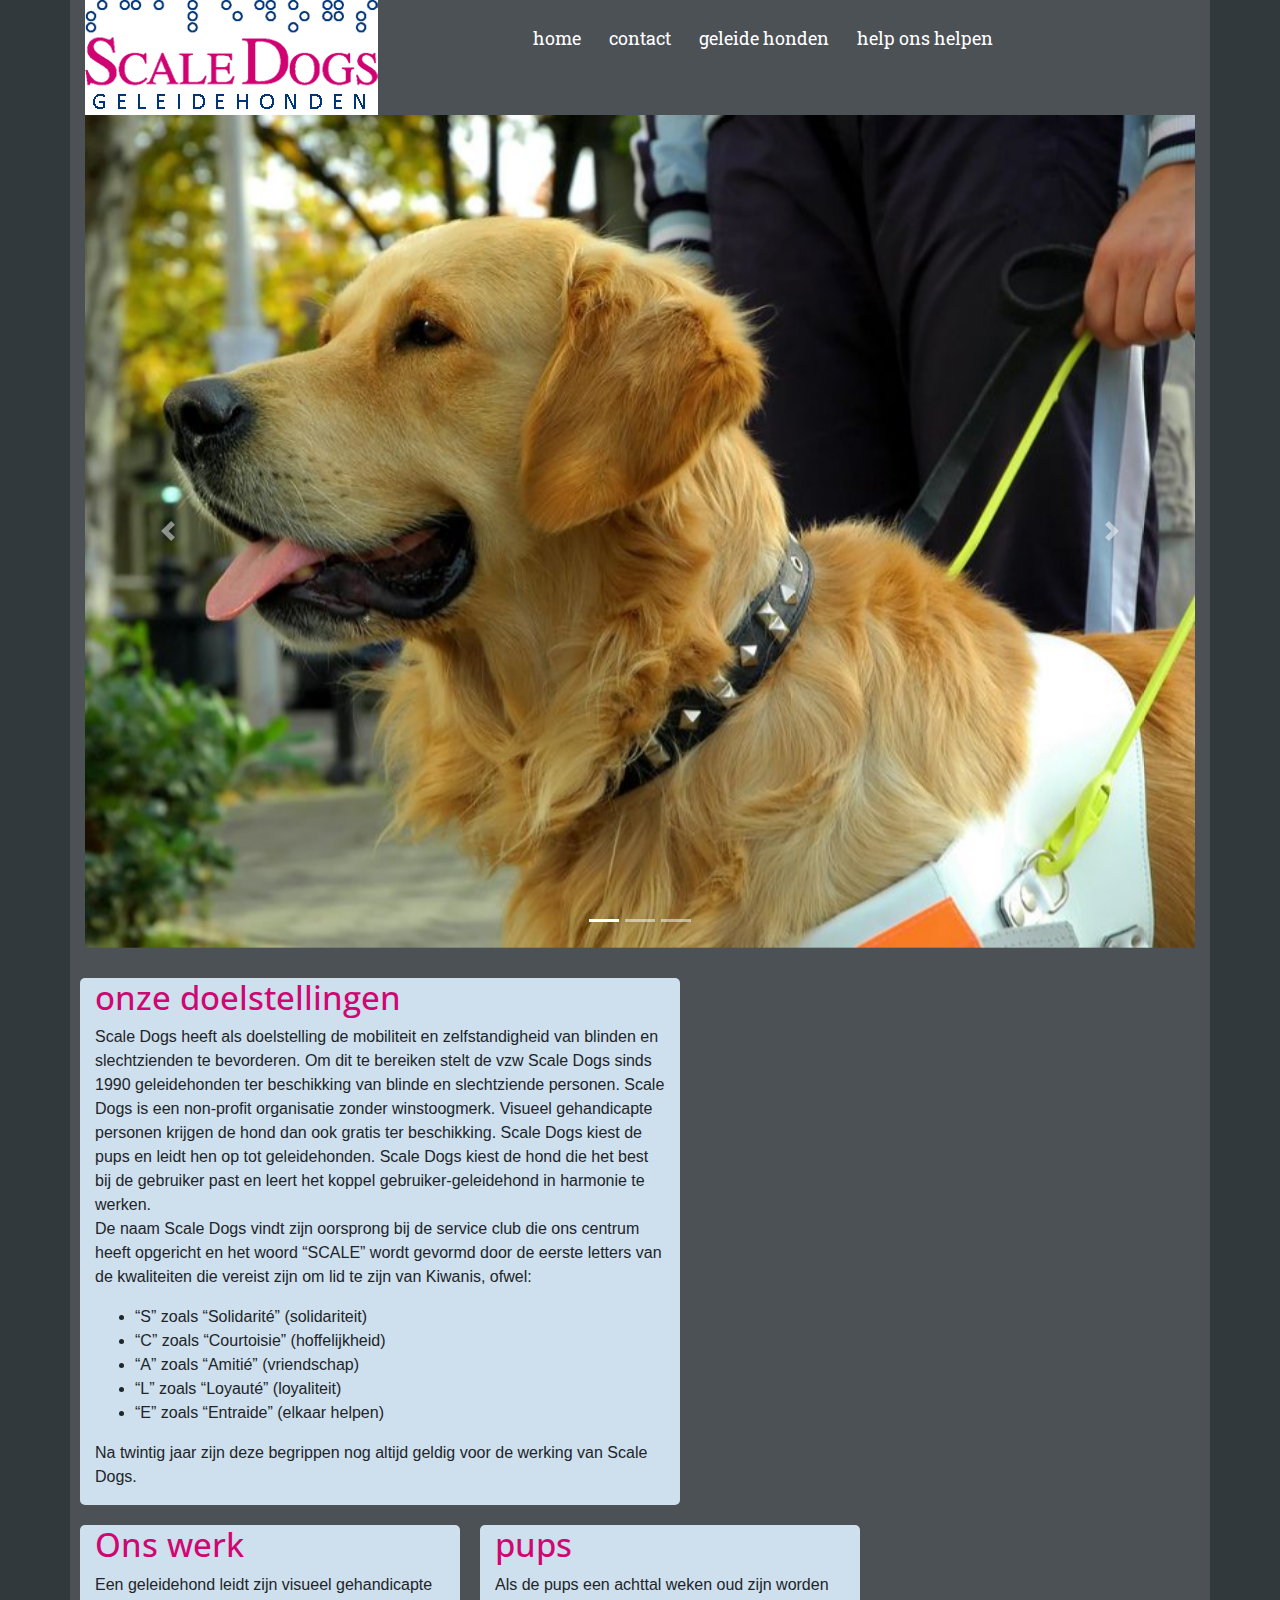
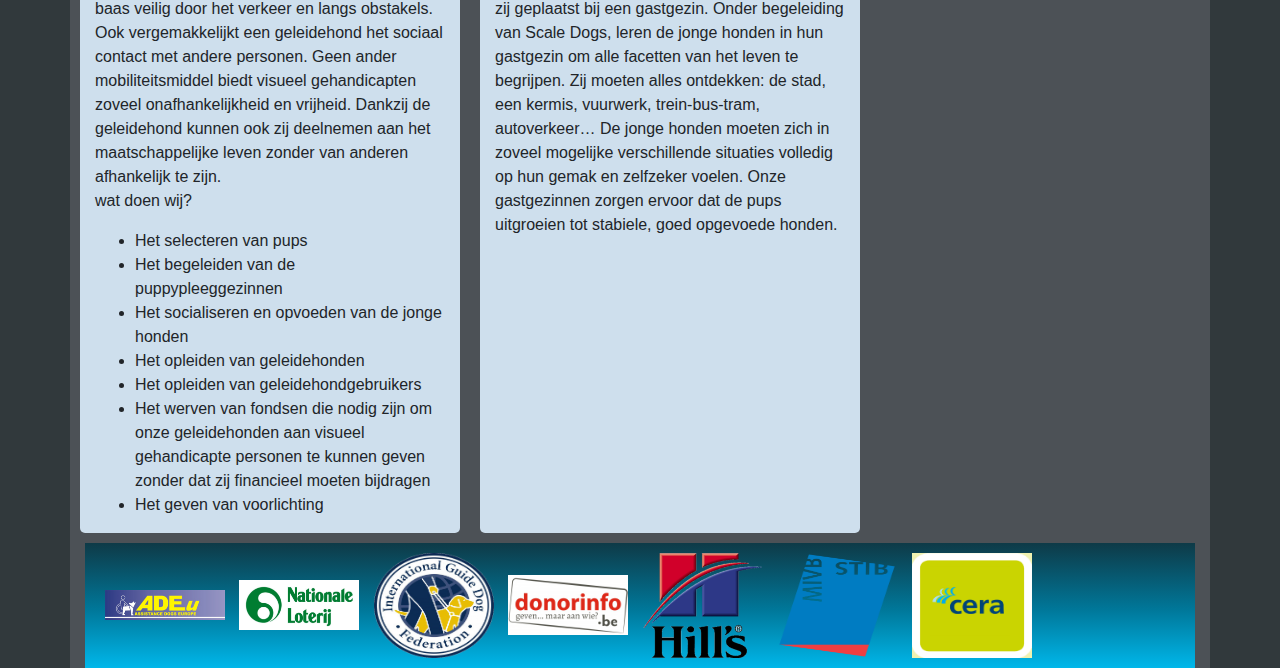
<file: index.html>
<!DOCTYPE html>
<html lang="en">
<head>
    <meta charset="utf-8">
    <meta name="viewport" content="width=device-width, initial-scale=1, shrink-to-fit=no">
    <title>Redline-scaledogs</title>
    <link href="https://fonts.googleapis.com/css?family=Noto+Serif" rel="stylesheet">
    <link rel="stylesheet" href="https://maxcdn.bootstrapcdn.com/bootstrap/4.0.0/css/bootstrap.min.css" integrity="sha384-Gn5384xqQ1aoWXA+058RXPxPg6fy4IWvTNh0E263XmFcJlSAwiGgFAW/dAiS6JXm" crossorigin="anonymous">
    <link rel="stylesheet" href="https://stackpath.bootstrapcdn.com/bootstrap/4.3.1/css/bootstrap.min.css" integrity="sha384-ggOyR0iXCbMQv3Xipma34MD+dH/1fQ784/j6cY/iJTQUOhcWr7x9JvoRxT2MZw1T" crossorigin="anonymous">
    <link rel="stylesheet" href="https://use.fontawesome.com/releases/v5.7.2/css/all.css" integrity="sha384-fnmOCqbTlWIlj8LyTjo7mOUStjsKC4pOpQbqyi7RrhN7udi9RwhKkMHpvLbHG9Sr" crossorigin="anonymous">
    <link href="https://fonts.googleapis.com/css?family=Roboto+Slab" rel="stylesheet">
    <link href="https://fonts.googleapis.com/css?family=Open+Sans" rel="stylesheet">
    <link rel="stylesheet" type="text/css" href="style.css">
</head>
<body class="body">
        <div class="container">
            <div class="row">
                <div class="col-md-4">
                    <img src="logo.png" alt="hond" height="auto" width="auto">
                </div>
                <div clas="col-md-8">
                        <div class="item top-nav">
                                <ul>
                                    <li><a href="index.html"><i class="fas fa-home"></i>home</a></li>
                                    <li><a href="contact.html"><i class="fas fa-phone"></i>contact</a></li>
                                    <li><a href="geleide-honden.html"><i class="fas fa-dog"></i>geleide honden</a></li>
                                    <li><a href="help-ons.html"><i class="fas fa-hands-helping"></i>help ons helpen</a></li>
                                    <li><a href="https://www.facebook.com/scaledogs.be/"><i class="fab fa-facebook" id="immage"></i></a></li>
                                      
                                </ul>
                        </div>
                </div>
            </div>
            <div class="row">
                <div class="col-md-12">
                        <div id="carouselExampleIndicators" class="carousel slide" data-ride="carousel">
                                <ol class="carousel-indicators">
                                  <li data-target="#carouselExampleIndicators" data-slide-to="0" class="active"></li>
                                  <li data-target="#carouselExampleIndicators" data-slide-to="1"></li>
                                  <li data-target="#carouselExampleIndicators" data-slide-to="2"></li>
                                </ol>
                                <div class="carousel-inner">
                                  <div class="carousel-item active">
                                    <img class="d-block w-100" src="slider1.jpg" alt="First slide">
                                  </div>
                                  <div class="carousel-item">
                                    <img class="d-block w-100" src="slider2.jpg"" alt="Second slide">
                                  </div>
                                  <div class="carousel-item">
                                    <img class="d-block w-100" src="slider3.jpg" alt="Third slide">
                                  </div>
                                </div>
                                <a class="carousel-control-prev" href="#carouselExampleIndicators" role="button" data-slide="prev">
                                  <span class="carousel-control-prev-icon" aria-hidden="true"></span>
                                  <span class="sr-only">Previous</span>
                                </a>
                                <a class="carousel-control-next" href="#carouselExampleIndicators" role="button" data-slide="next">
                                  <span class="carousel-control-next-icon" aria-hidden="true"></span>
                                  <span class="sr-only">Next</span>
                                </a>
                              </div>
                </div>
            </div>
            <div class="row ">
                <div class="col-md-8" id="first">
                <h1>onze doelstellingen</h1>
                        <p> Scale Dogs heeft als doelstelling de mobiliteit en zelfstandigheid van blinden en slechtzienden te bevorderen. Om dit te       bereiken stelt de vzw Scale Dogs sinds 1990 geleidehonden ter beschikking van blinde en slechtziende personen.
                            Scale Dogs is een non-profit organisatie zonder winstoogmerk. Visueel gehandicapte personen krijgen de hond dan ook gratis ter beschikking.
                            Scale Dogs kiest de pups en leidt hen op tot geleidehonden.
                            Scale Dogs kiest de hond die het best bij de gebruiker past en leert het koppel gebruiker-geleidehond in harmonie te werken. <br>
                            De naam Scale Dogs vindt zijn oorsprong bij de service club die ons centrum heeft opgericht en het woord “SCALE” wordt gevormd door de eerste letters van de kwaliteiten die vereist zijn om lid te zijn van Kiwanis, ofwel:
                        </p>
                        <ul id="ul2">
                                <li>“S” zoals “Solidarité” (solidariteit)</li>
                                <li>“C” zoals “Courtoisie” (hoffelijkheid)</li>
                                <li>“A” zoals “Amitié” (vriendschap)</li>
                                <li>“L” zoals “Loyauté” (loyaliteit)</li>
                                <li>“E” zoals  “Entraide” (elkaar helpen)</li>
                        </ul>
                        <p>Na twintig jaar zijn deze begrippen nog altijd geldig voor de werking van Scale Dogs.</p>
                </div>
            </div>
            <div class="row">
                    <div id="left" class="col-md-4">
                            <h1>Ons werk</h1>
                            <p>
                            Een geleidehond leidt zijn visueel gehandicapte baas veilig door het verkeer en langs obstakels.
                            Ook vergemakkelijkt een geleidehond het sociaal contact met andere personen.  Geen ander mobiliteitsmiddel biedt visueel gehandicapten zoveel onafhankelijkheid en vrijheid.  Dankzij de geleidehond kunnen ook zij deelnemen aan het maatschappelijke leven zonder van anderen afhankelijk te zijn.<br>
                            wat doen wij?</p>
                            <ul id="ul2">
                                <li> Het selecteren van pups</li>
                                <li> Het begeleiden van de puppypleeggezinnen</li>
                                <li> Het socialiseren en opvoeden van de jonge honden</li>
                                <li> Het opleiden van geleidehonden</li>
                                <li>Het opleiden van  geleidehondgebruikers</li>
                                <li>  Het werven van fondsen die nodig zijn om onze geleidehonden aan visueel gehandicapte personen te kunnen geven zonder dat zij financieel moeten bijdragen</li>
                                <li>Het geven van voorlichting</li>
                            </ul>
                    </div>
                    <div id="right" class="col-md-4">
                        <h1>pups</h1>
                       <p>Als de pups een achttal weken oud zijn worden zij geplaatst bij een gastgezin.
                        Onder begeleiding van Scale Dogs, leren de jonge honden in hun gastgezin om alle facetten van het leven te begrijpen. Zij moeten alles ontdekken: de stad, een kermis, vuurwerk, trein-bus-tram, autoverkeer… De jonge honden moeten zich in zoveel mogelijke verschillende situaties volledig op hun gemak en zelfzeker voelen.
                        Onze gastgezinnen zorgen ervoor dat de pups uitgroeien tot stabiele, goed opgevoede honden.
                      </p>
                    </div>
            </div>
            <div class="d-flex justify-content-around footer" id="footer">
                <div class="col-md-12" id="gradient">
                       <img class="brands" src="brands7.jpg"  >
                        <img class="brands" src="brands5.jpg"  >
                        <img class="brands" src="brands4.gif"  >
                        <img class="brands" src="donorinfo.jpg"  >
                        <img class="brands" src="Naamloos.png"  >
                        <img class="brands" src="MIVB_STIB_Logo.svg.png"  >
                        <img class="brands" src="image.jpeg"  >
                    </div>
            </div>
            
        </div>
    <script src="https://code.jquery.com/jquery-3.2.1.slim.min.js" integrity="sha384-KJ3o2DKtIkvYIK3UENzmM7KCkRr/rE9/Qpg6aAZGJwFDMVNA/GpGFF93hXpG5KkN" crossorigin="anonymous"></script>
    <script src="https://cdnjs.cloudflare.com/ajax/libs/popper.js/1.12.9/umd/popper.min.js" integrity="sha384-ApNbgh9B+Y1QKtv3Rn7W3mgPxhU9K/ScQsAP7hUibX39j7fakFPskvXusvfa0b4Q" crossorigin="anonymous"></script>
    <script src="https://maxcdn.bootstrapcdn.com/bootstrap/4.0.0/js/bootstrap.min.js" integrity="sha384-JZR6Spejh4U02d8jOt6vLEHfe/JQGiRRSQQxSfFWpi1MquVdAyjUar5+76PVCmYl" crossorigin="anonymous"></script>
</body>
</html>
</file>
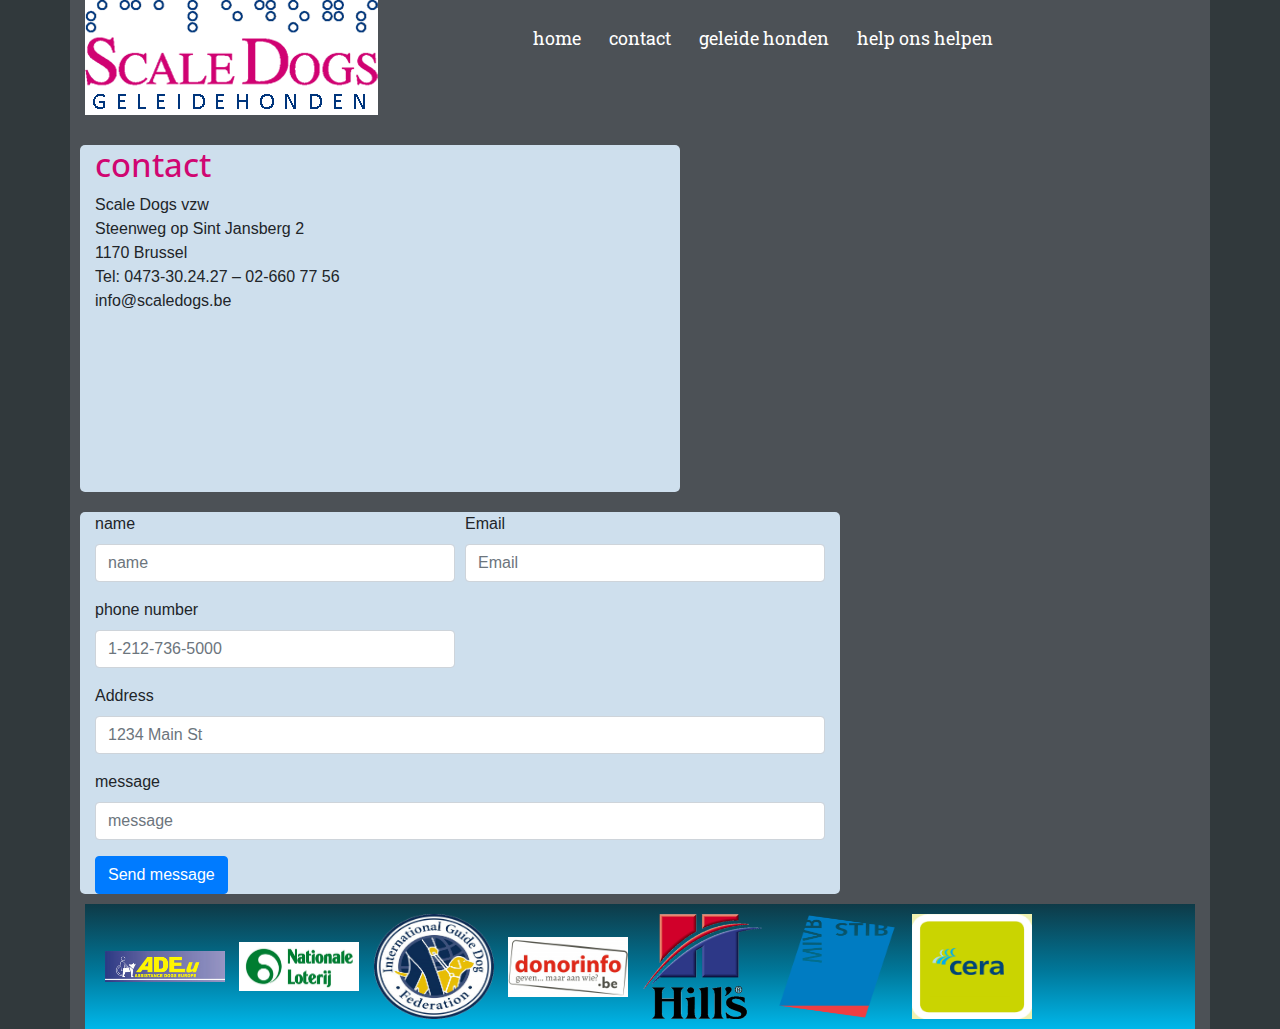
<file: contact.html>
<!DOCTYPE html>
<html lang="en">
<head>
    <meta charset="utf-8">
    <meta name="viewport" content="width=device-width, initial-scale=1, shrink-to-fit=no">
    <title>Redline-scaledogs</title>
    <link href="https://fonts.googleapis.com/css?family=Noto+Serif" rel="stylesheet">
    <link rel="stylesheet" href="https://maxcdn.bootstrapcdn.com/bootstrap/4.0.0/css/bootstrap.min.css" integrity="sha384-Gn5384xqQ1aoWXA+058RXPxPg6fy4IWvTNh0E263XmFcJlSAwiGgFAW/dAiS6JXm" crossorigin="anonymous">
    <link rel="stylesheet" href="https://stackpath.bootstrapcdn.com/bootstrap/4.3.1/css/bootstrap.min.css" integrity="sha384-ggOyR0iXCbMQv3Xipma34MD+dH/1fQ784/j6cY/iJTQUOhcWr7x9JvoRxT2MZw1T" crossorigin="anonymous">
    <link rel="stylesheet" href="https://use.fontawesome.com/releases/v5.7.2/css/all.css" integrity="sha384-fnmOCqbTlWIlj8LyTjo7mOUStjsKC4pOpQbqyi7RrhN7udi9RwhKkMHpvLbHG9Sr" crossorigin="anonymous">
    <link href="https://fonts.googleapis.com/css?family=Roboto+Slab" rel="stylesheet">
    <link href="https://fonts.googleapis.com/css?family=Open+Sans" rel="stylesheet">
    <link rel="stylesheet" type="text/css" href="style-contact.css">
</head>
<body class="body">
        <div class="container">
            <div class="row">
                <div class="col-md-4">
                    <img src="logo.png" alt="hond" height="auto" width="auto">
                </div>
                <div clas="col-md-8">
                        <div class="item top-nav">
                                <ul>
                                    <li><a href="index.html"><i class="fas fa-home"></i>home</a></li>
                                    <li><a href="contact.html"><i class="fas fa-phone"></i>contact</a></li>
                                    <li><a href="geleide-honden.html"><i class="fas fa-dog"></i>geleide honden</a></li>
                                    <li><a href="help-ons.html"><i class="fas fa-hands-helping"></i>help ons helpen</a></li>
                                    <li><a href="https://www.facebook.com/scaledogs.be/"><i class="fab fa-facebook" id="immage"></i></a></li>
                                </ul>
                        </div>
              </div>
            </div>
            <div class="row">
                <div class="col-md-8" id="first">
                <h1>contact</h1>
                        <p>
                            Scale Dogs vzw</br>
                            Steenweg op Sint Jansberg 2</br>
                            1170 Brussel</br>
                            Tel: 0473-30.24.27 – 02-660 77 56</br>
                            info@scaledogs.be</br>
                        </p>
                </div>
                <div id="map" class="col-md-4">
                    <div id="map-container" class="z-depth-1-half map-container">
                        <iframe src="https://www.google.com/maps/embed?pb=!1m18!1m12!1m3!1d2522.5694251291848!2d4.4510223157435!3d50.7835548795227!2m3!1f0!2f0!3f0!3m2!1i1024!2i768!4f13.1!3m3!1m2!1s0x47c3da5e42aaf567%3A0x515dff2f76df3157!2sScale+Dogs!5e0!3m2!1sfr!2sbe!4v1552989404799" width="350" height="350" frameborder="0" style="border:0" allowfullscreen></iframe>
                    </div>
                </div>
            </div>
            <div class="row">
                    <div id="left" class="col-md-8">
                            <form>
                                    <div class="form-row">
                                      <div class="form-group col-md-6">
                                          <label for="inputEmail4">name</label>
                                          <input type="inputEmail4" class="form-control" id="inputEmail4" placeholder="name">
                                        </div>
                                      <div class="form-group col-md-6">
                                        <label for="inputEmail4">Email</label>
                                        <input type="email" class="form-control" id="inputEmail4" placeholder="Email">
                                      </div>
                                    </div>
                                    <div class="form-row">
                                      <div class="form-group col-md-6">
                                        <label for="inputCity">phone number</label>
                                        <input type="text" class="form-control" id="inputCity" placeholder="1-212-736-5000">
                                      </div>
                                    </div>
                                    <div class="form-group">
                                        <label for="inputAddress">Address</label>
                                        <input type="text" class="form-control" id="inputAddress" placeholder="1234 Main St">
                                      </div>
                                    <div class="form-group">
                                        <label for="inputAddress2">message</label>
                                        <input type="text" class="form-control" id="inputAddress2" placeholder="message">
                                      </div>
                                    <div class="form-group">
                                      <div class="form-check">
                                      </div>
                                    </div>
                                    <button type="submit" class="btn btn-primary">Send message</button>
                                  </form> 
                    </div>
            </div>
            <div class="d-flex justify-content-around footer" id="footer">
                <div class="col-md-12" id="gradient">
                       <img class="brands" src="brands7.jpg"  >
                        <img class="brands" src="brands5.jpg"  >
                        <img class="brands" src="brands4.gif"  >
                        <img class="brands" src="donorinfo.jpg"  >
                        <img class="brands" src="Naamloos.png"  >
                        <img class="brands" src="MIVB_STIB_Logo.svg.png"  >
                        <img class="brands" src="image.jpeg"  >
                    </div>
            </div>
            
        </div>
    <script src="https://code.jquery.com/jquery-3.2.1.slim.min.js" integrity="sha384-KJ3o2DKtIkvYIK3UENzmM7KCkRr/rE9/Qpg6aAZGJwFDMVNA/GpGFF93hXpG5KkN" crossorigin="anonymous"></script>
    <script src="https://cdnjs.cloudflare.com/ajax/libs/popper.js/1.12.9/umd/popper.min.js" integrity="sha384-ApNbgh9B+Y1QKtv3Rn7W3mgPxhU9K/ScQsAP7hUibX39j7fakFPskvXusvfa0b4Q" crossorigin="anonymous"></script>
    <script src="https://maxcdn.bootstrapcdn.com/bootstrap/4.0.0/js/bootstrap.min.js" integrity="sha384-JZR6Spejh4U02d8jOt6vLEHfe/JQGiRRSQQxSfFWpi1MquVdAyjUar5+76PVCmYl" crossorigin="anonymous"></script>
</body>
</html>
</file>
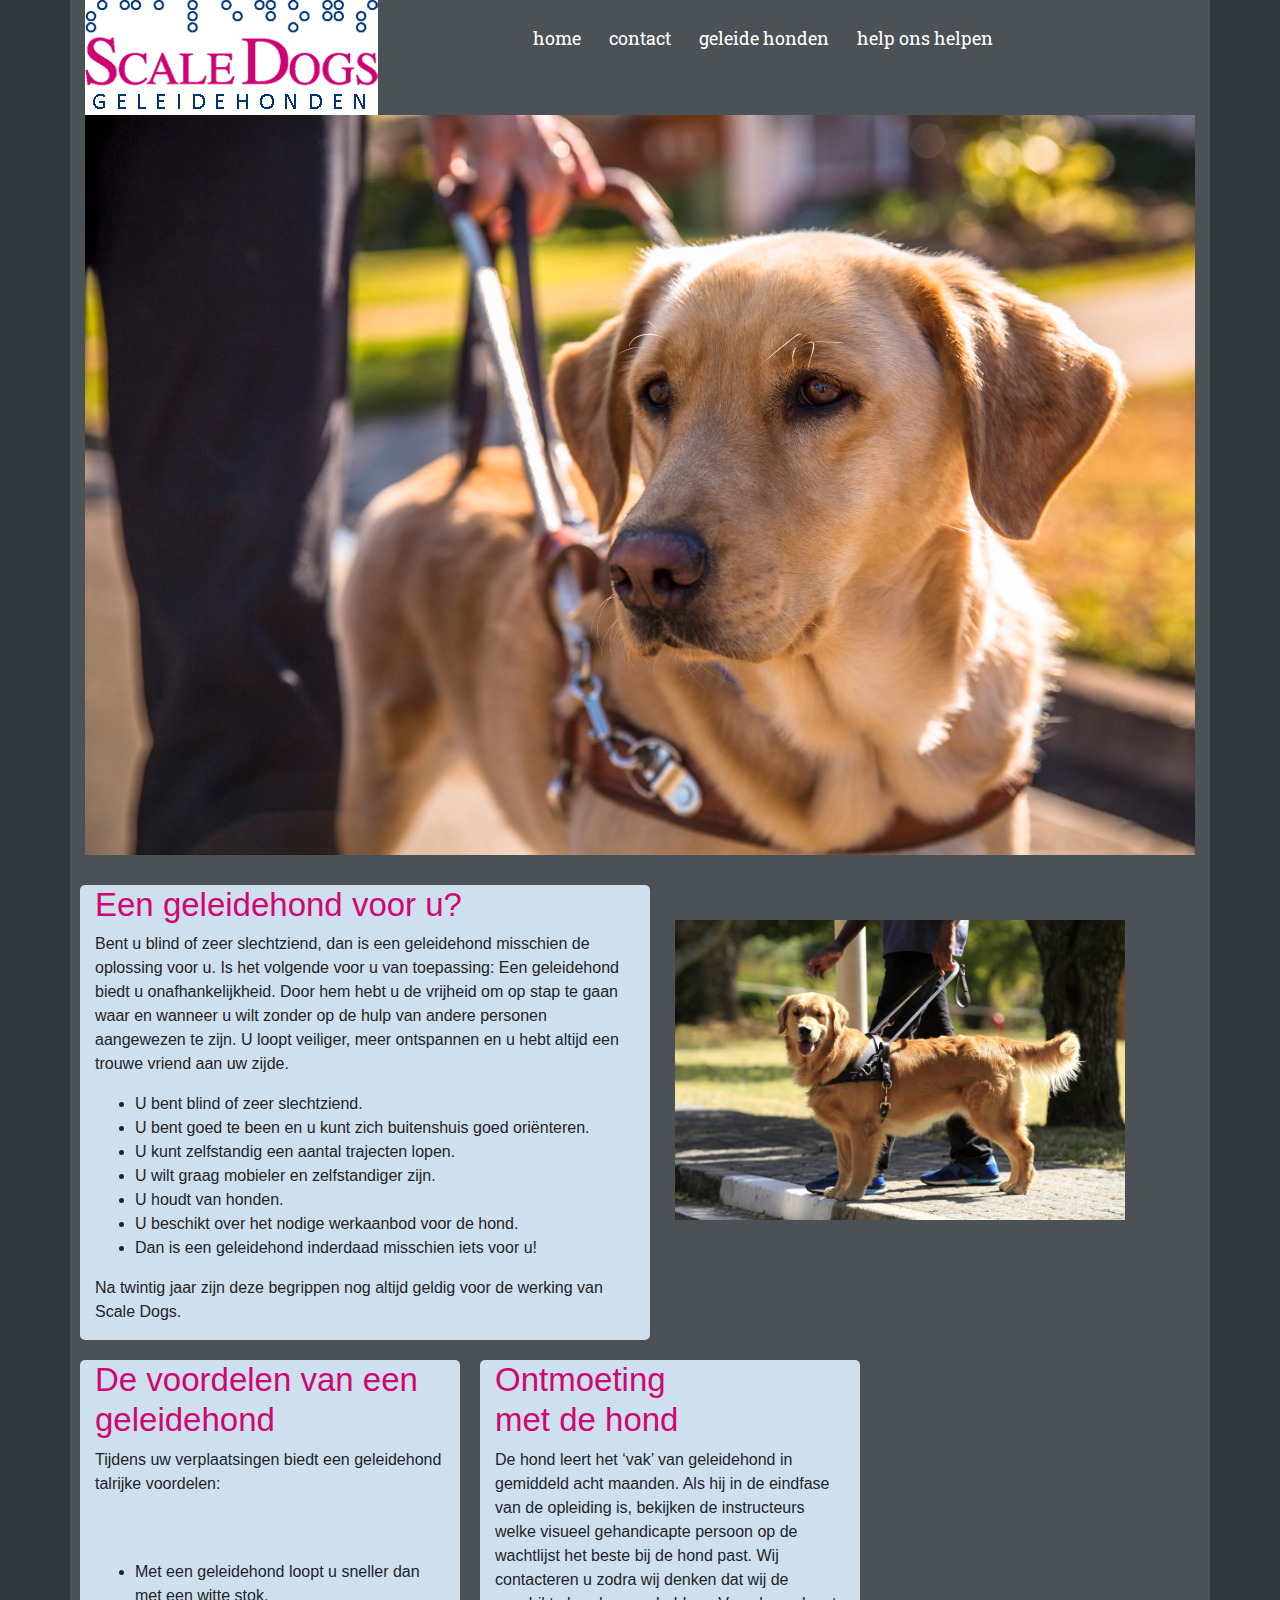
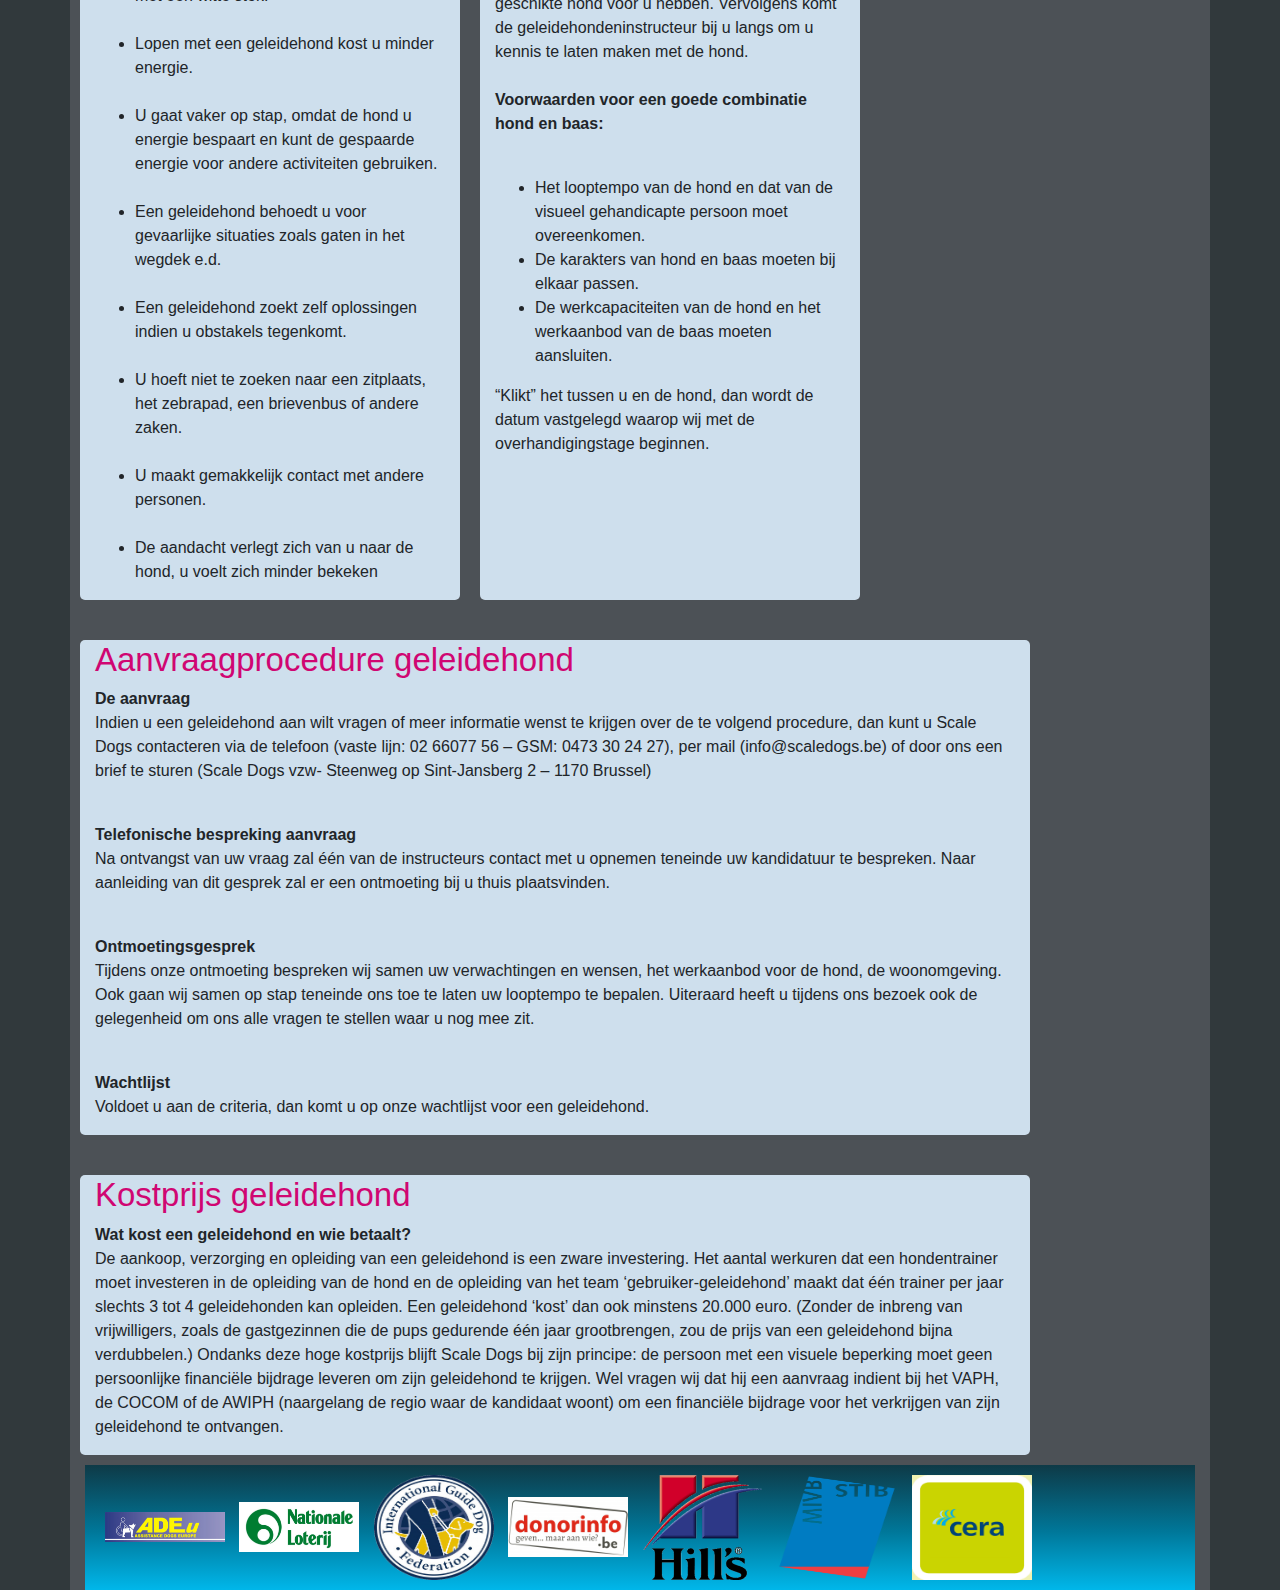
<file: geleide-honden.html>
<!DOCTYPE html>
<html lang="en">
<head>
    <meta charset="utf-8">
    <meta name="viewport" content="width=device-width, initial-scale=1, shrink-to-fit=no">
    <title>Redline-scaledogs</title>
    <link href="https://fonts.googleapis.com/css?family=Noto+Serif" rel="stylesheet">
    <link rel="stylesheet" href="https://maxcdn.bootstrapcdn.com/bootstrap/4.0.0/css/bootstrap.min.css" integrity="sha384-Gn5384xqQ1aoWXA+058RXPxPg6fy4IWvTNh0E263XmFcJlSAwiGgFAW/dAiS6JXm" crossorigin="anonymous">
    <link rel="stylesheet" href="https://stackpath.bootstrapcdn.com/bootstrap/4.3.1/css/bootstrap.min.css" integrity="sha384-ggOyR0iXCbMQv3Xipma34MD+dH/1fQ784/j6cY/iJTQUOhcWr7x9JvoRxT2MZw1T" crossorigin="anonymous">
    <link rel="stylesheet" href="https://use.fontawesome.com/releases/v5.7.2/css/all.css" integrity="sha384-fnmOCqbTlWIlj8LyTjo7mOUStjsKC4pOpQbqyi7RrhN7udi9RwhKkMHpvLbHG9Sr" crossorigin="anonymous">
    <link href="https://fonts.googleapis.com/css?family=Roboto+Slab" rel="stylesheet">
    <link rel="stylesheet" type="text/css" href="style-geleidehonden.css">
</head>
<body class="body">
        <div class="container">
            <div class="row">
                <div class="col-md-4">
                    <img src="logo.png" alt="hond" height="auto" width="auto">
                </div>
                <div clas="col-md-8">
                        <div class="item top-nav">
                                <ul>
                                    <li><a href="index.html"><i class="fas fa-home"></i>home</a></li>
                                    <li><a href="contact.html"><i class="fas fa-phone"></i>contact</a></li>
                                    <li><a href="geleide-honden.html"><i class="fas fa-dog"></i>geleide honden</a></li>
                                    <li><a href="help-ons.html"><i class="fas fa-hands-helping"></i>help ons helpen</a></li>
                                    <li><a href="https://www.facebook.com/scaledogs.be/"><i class="fab fa-facebook" id="immage"></i></a></li>
                                </ul>
                        </div>
                </div>
            </div>
            <div class="row">
                <div class="col-md-12">
                    <img class="img-fluid" id="slider" src="guidedog1.jpg" alt="hondje/buiten" >
                </div>
            </div>
            <div class="row">
                <div class="col-md-6" id="main">
                    <h1> Een geleidehond voor u?</h1>
                    <p>Bent u blind of zeer slechtziend, dan is een geleidehond misschien de oplossing voor u.
                            Is het volgende voor u van toepassing:
                            Een geleidehond biedt u onafhankelijkheid. Door hem hebt u de vrijheid om op stap te gaan waar en wanneer u wilt zonder op de hulp van andere personen aangewezen te zijn. U loopt veiliger, meer ontspannen en u hebt altijd een trouwe vriend aan uw zijde.</p>
                        <ul id="ul2">
                                <li>U bent blind of zeer slechtziend.</li>
                                <li>U bent goed te been en u kunt zich buitenshuis goed oriënteren.</li>
                                <li>U kunt zelfstandig een aantal trajecten lopen.</li>
                                <li>U wilt graag mobieler en zelfstandiger zijn.</li>
                                <li>U houdt van honden.</li>
                                <li>U beschikt over het nodige werkaanbod voor de hond.</li>
                                <li>Dan is een geleidehond inderdaad misschien iets voor u!</li>
                            
                        </ul>
                    <p>Na twintig jaar zijn deze begrippen nog altijd geldig voor de werking van Scale Dogs.</p>
                </div>
                <div class="col-md-4">
                        <img id="guide"src="guidedog.jpg" alt="guidedog" heigth="450px" width="450px">
                </div>
            </div>    
                <div class="row">
                    <div id="left" class="col-md-4">
                            <h1> De voordelen van een geleidehond</h1>
                            <p>
                               Tijdens uw verplaatsingen biedt een geleidehond talrijke voordelen:
                            </p>
                               <br/>
                               <br/>
                            <ul id="ul2">
                                <li>Met een geleidehond loopt u sneller dan met een witte stok.</li>
                                    <br/>
                                <li>Lopen met een geleidehond kost u minder energie.</li>
                                    <br/>
                                <li>U gaat vaker op stap, omdat de hond u energie bespaart en kunt de gespaarde energie voor andere activiteiten gebruiken.</li>
                                    <br/>
                                <li>Een geleidehond behoedt u voor gevaarlijke situaties zoals gaten in het wegdek e.d.</li>
                                    <br/>
                                <li>Een geleidehond zoekt zelf oplossingen indien u obstakels tegenkomt.</li>
                                    <br/>
                                <li>U hoeft niet te zoeken naar een zitplaats, het zebrapad, een brievenbus of andere zaken.</li>
                                     <br/>
                                <li>U maakt gemakkelijk contact met andere personen.</li>
                                    <br/>
                                <li>De aandacht verlegt zich van u naar de hond, u voelt zich minder bekeken</li>
                            </ul>
                    </div>
                    <div id="right" class="col-md-4">
                        <h1> Ontmoeting  <br/>
                             met de hond</h1>
                        <p>   
                            De hond leert het ‘vak’ van geleidehond in gemiddeld acht maanden.  Als hij in de eindfase van de opleiding is, bekijken de instructeurs welke visueel gehandicapte persoon op de wachtlijst het beste bij de hond past.
                            Wij contacteren u zodra  wij denken dat wij de geschikte hond voor u hebben. Vervolgens komt de geleidehondeninstructeur bij u langs om u kennis te laten maken met de hond.    
                                <br/>
                                <br/>
                            <b>Voorwaarden voor een goede combinatie hond en baas:</b></p>
                                <br/>
                                <ul id="ul2">
                                    <li> Het looptempo van de hond en dat van de visueel gehandicapte persoon moet overeenkomen.</li>
                                    <li>De karakters van hond en baas moeten bij elkaar passen.</li>
                                    <li>De werkcapaciteiten van de hond en het werkaanbod van de baas moeten aansluiten.</li>
                                </ul>
                            <p>“Klikt” het tussen u en de hond, dan wordt de datum vastgelegd waarop wij met de overhandigingstage beginnen.</p>
                    </div>
                </div>
        <div class="row">
                <div id="bottom" class="col-md-10">
                    <h1>Aanvraagprocedure geleidehond</h1>
                        <b>De aanvraag</b>
                            <br/>
                        <p>Indien u een geleidehond aan wilt vragen of meer informatie wenst te krijgen over de te volgend procedure, dan kunt u Scale Dogs contacteren via de telefoon (vaste lijn: 02 66077 56 – GSM: 0473 30 24 27), per mail (info@scaledogs.be) of door ons een brief te sturen (Scale Dogs vzw- Steenweg op Sint-Jansberg 2 – 1170 Brussel)</p>
                            <br/>
                        <b>Telefonische  bespreking aanvraag</b>
                            <br/>
                        <p>Na ontvangst van uw vraag zal één van de instructeurs contact met u opnemen teneinde uw kandidatuur te bespreken. Naar aanleiding van dit gesprek zal er een ontmoeting  bij u thuis plaatsvinden.</p>
                            <br/>
                        <b> Ontmoetingsgesprek</b>
                            <br/>
                       <p>Tijdens onze ontmoeting  bespreken wij samen uw verwachtingen en wensen, het werkaanbod voor de hond, de woonomgeving. Ook gaan wij samen op stap teneinde ons toe te laten uw looptempo te bepalen. Uiteraard heeft u tijdens ons bezoek ook de gelegenheid om ons alle vragen te stellen waar u nog mee zit.</p>
                            <br/>
                        <b> Wachtlijst</b>
                            <br/>
                        <p>Voldoet u aan de criteria, dan komt u op onze wachtlijst voor een geleidehond.</p>
                    </div>        
            </div>
        <div class="row">
                    <div id="bottom" class="col-md-10">
                       <h1>Kostprijs geleidehond</h1>
                            <p><b>Wat kost een geleidehond en wie betaalt?</b></br>
                                    De aankoop, verzorging en opleiding van een geleidehond is een zware investering. Het aantal werkuren dat een hondentrainer moet investeren in de opleiding van de hond en de opleiding van het team ‘gebruiker-geleidehond’ maakt dat één trainer per jaar slechts 3 tot 4 geleidehonden kan opleiden.

                                    Een geleidehond ‘kost’ dan ook minstens  20.000 euro. (Zonder de inbreng van vrijwilligers, zoals de gastgezinnen die de pups gedurende één jaar grootbrengen, zou de prijs van een geleidehond bijna verdubbelen.)
                                    
                                    Ondanks deze hoge kostprijs blijft Scale Dogs bij zijn principe: de persoon met een visuele beperking moet geen persoonlijke financiële bijdrage leveren om zijn geleidehond te krijgen. Wel vragen wij dat hij een aanvraag indient bij het VAPH, de COCOM of de AWIPH (naargelang de regio waar de kandidaat woont) om een financiële bijdrage voor het verkrijgen van zijn geleidehond te ontvangen.
                                    
                                    ﻿</p>
                    </div>        
        </div>
            <div class="d-flex justify-content-around footer" id="footer">
                    <div class="col-md-12" id="gradient">
                           <img class="brands" src="brands7.jpg"  >
                            <img class="brands" src="brands5.jpg"  >
                            <img class="brands" src="brands4.gif"  >
                            <img class="brands" src="donorinfo.jpg"  >
                            <img class="brands" src="Naamloos.png"  >
                            <img class="brands" src="MIVB_STIB_Logo.svg.png"  >
                            <img class="brands" src="image.jpeg"  >
                        </div>
            </div>
            </div>
        </div>
    <script src="https://code.jquery.com/jquery-3.2.1.slim.min.js" integrity="sha384-KJ3o2DKtIkvYIK3UENzmM7KCkRr/rE9/Qpg6aAZGJwFDMVNA/GpGFF93hXpG5KkN" crossorigin="anonymous"></script>
    <script src="https://cdnjs.cloudflare.com/ajax/libs/popper.js/1.12.9/umd/popper.min.js" integrity="sha384-ApNbgh9B+Y1QKtv3Rn7W3mgPxhU9K/ScQsAP7hUibX39j7fakFPskvXusvfa0b4Q" crossorigin="anonymous"></script>
    <script src="https://maxcdn.bootstrapcdn.com/bootstrap/4.0.0/js/bootstrap.min.js" integrity="sha384-JZR6Spejh4U02d8jOt6vLEHfe/JQGiRRSQQxSfFWpi1MquVdAyjUar5+76PVCmYl" crossorigin="anonymous"></script>
</body>
</html>
</file>
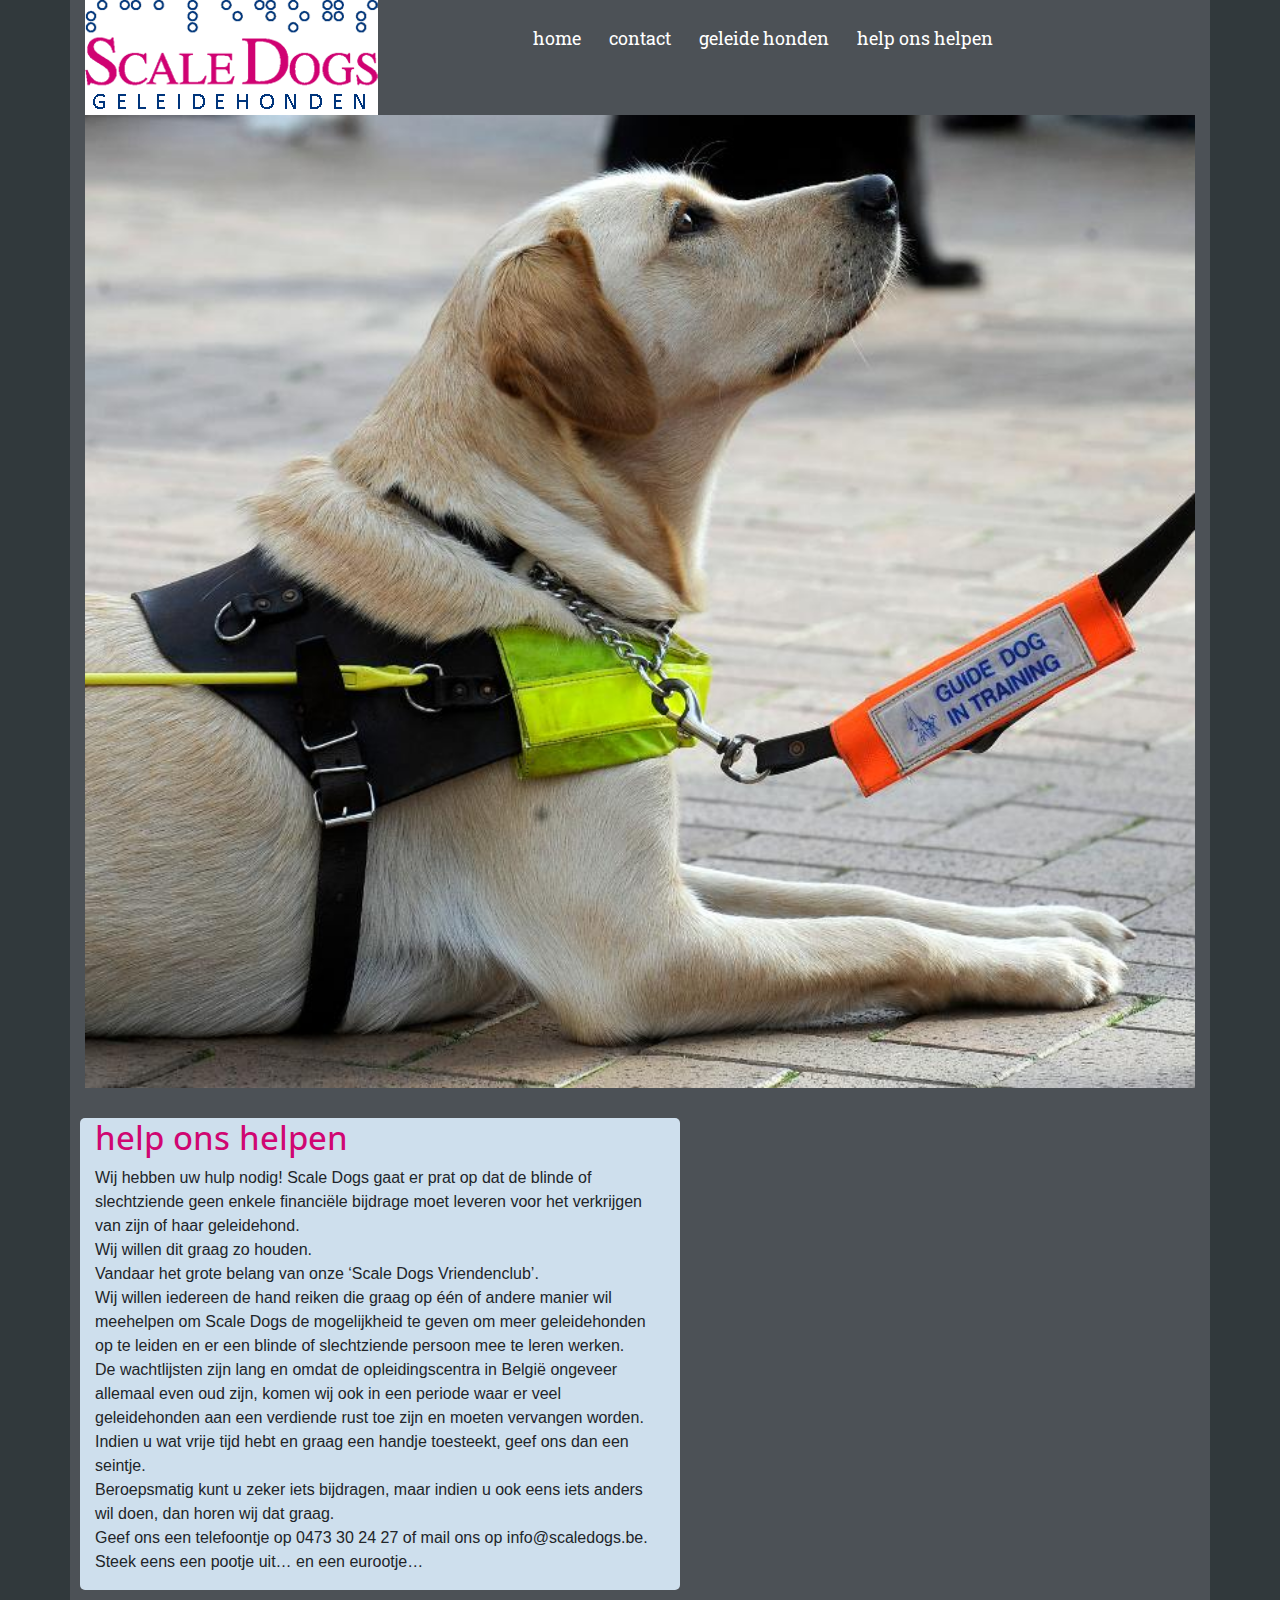
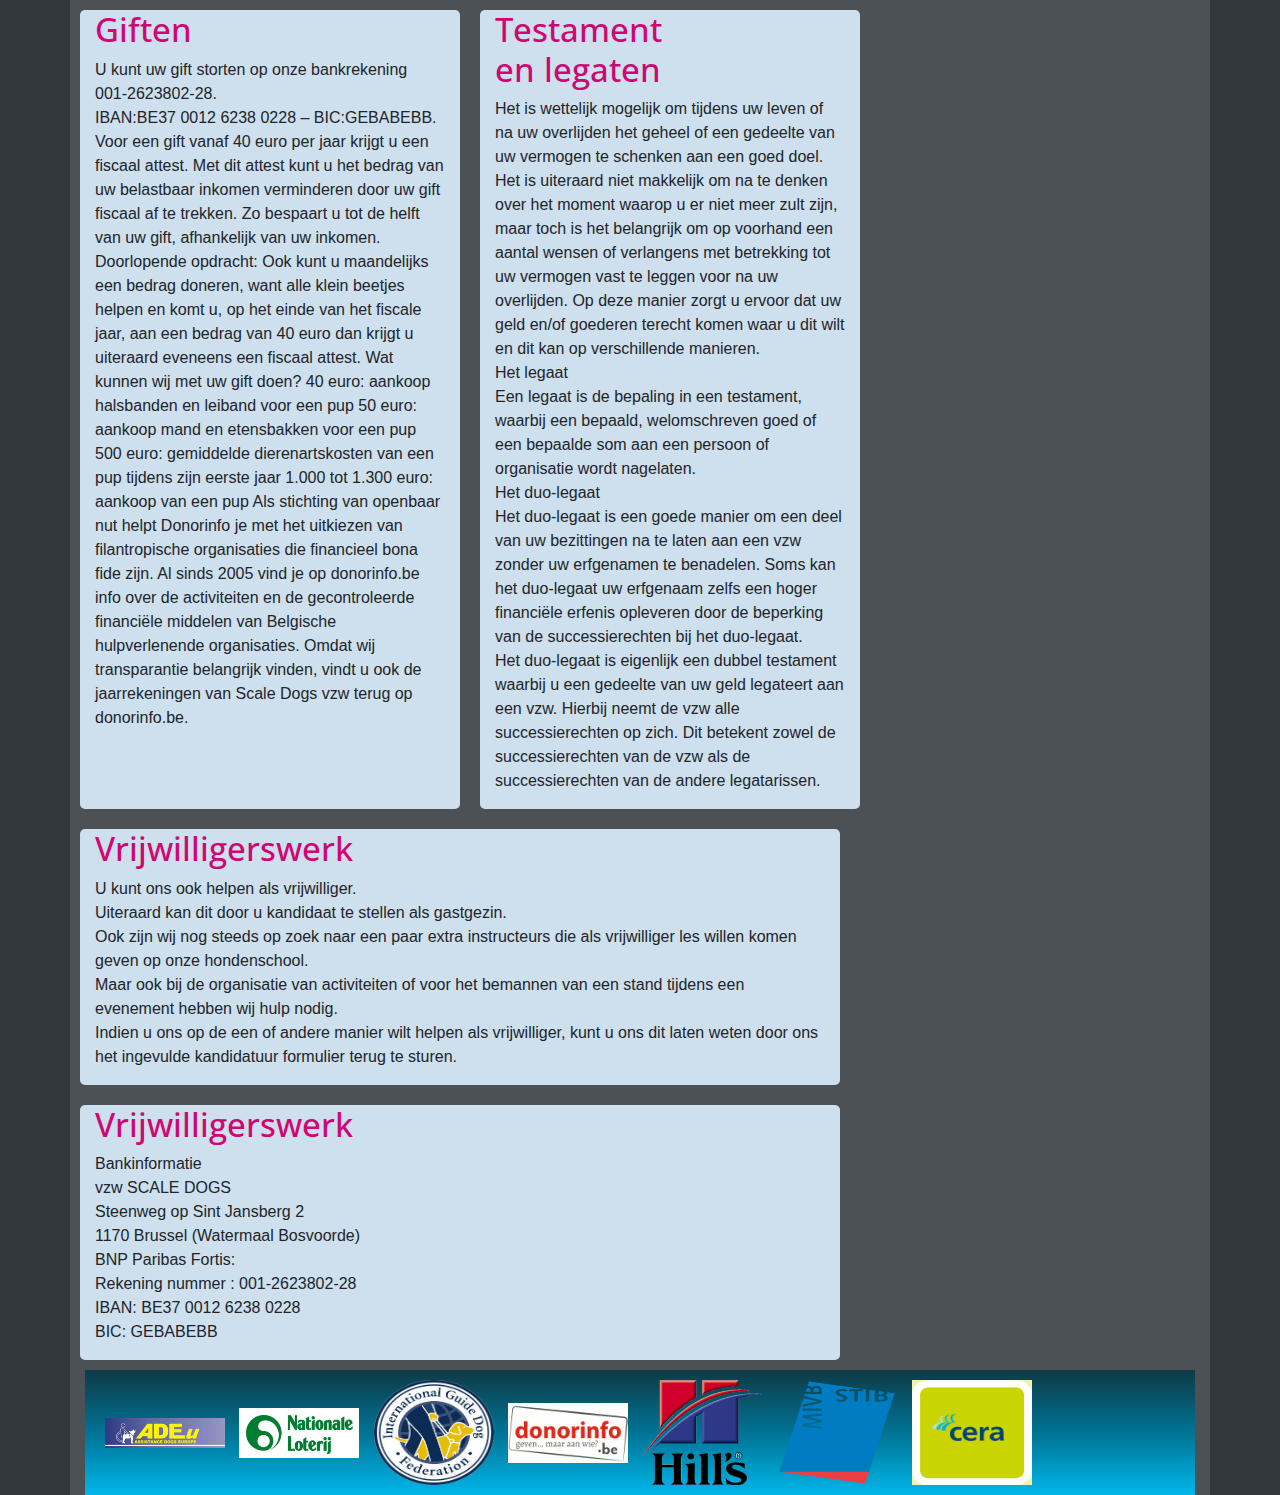
<file: help-ons.html>
<!DOCTYPE html>
<html lang="en">
<head>
    <meta charset="utf-8">
    <meta name="viewport" content="width=device-width, initial-scale=1, shrink-to-fit=no">
    <title>Redline-scaledogs-help-ons</title>
    <link href="https://fonts.googleapis.com/css?family=Noto+Serif" rel="stylesheet">
    <link rel="stylesheet" href="https://maxcdn.bootstrapcdn.com/bootstrap/4.0.0/css/bootstrap.min.css" integrity="sha384-Gn5384xqQ1aoWXA+058RXPxPg6fy4IWvTNh0E263XmFcJlSAwiGgFAW/dAiS6JXm" crossorigin="anonymous">
    <link rel="stylesheet" href="https://stackpath.bootstrapcdn.com/bootstrap/4.3.1/css/bootstrap.min.css" integrity="sha384-ggOyR0iXCbMQv3Xipma34MD+dH/1fQ784/j6cY/iJTQUOhcWr7x9JvoRxT2MZw1T" crossorigin="anonymous">
    <link rel="stylesheet" href="https://use.fontawesome.com/releases/v5.7.2/css/all.css" integrity="sha384-fnmOCqbTlWIlj8LyTjo7mOUStjsKC4pOpQbqyi7RrhN7udi9RwhKkMHpvLbHG9Sr" crossorigin="anonymous">
    <link href="https://fonts.googleapis.com/css?family=Roboto+Slab" rel="stylesheet">
    <link href="https://fonts.googleapis.com/css?family=Open+Sans" rel="stylesheet">
    <link rel="stylesheet" type="text/css" href="style.css">
</head>
<body class="body">
        <div class="container">
            <div class="row">
                <div class="col-md-4">
                    <img src="logo.png" alt="hond" height="auto" width="auto">
                </div>
                <div clas="col-md-8">
                        <div class="item top-nav">
                                <ul>
                                    <li><a href="index.html"><i class="fas fa-home"></i>home</a></li>
                                    <li><a href="contact.html"><i class="fas fa-phone"></i>contact</a></li>
                                    <li><a href="geleide-honden.html"><i class="fas fa-dog"></i>geleide honden</a></li>
                                    <li><a href="help-ons.html"><i class="fas fa-hands-helping"></i>help ons helpen</a></li>
                                    <li><a href="https://www.facebook.com/scaledogs.be/"><i class="fab fa-facebook" id="immage"></i></a></li>
                                </ul>
                        </div>
                </div>
            </div>
            <div class="row">
                <div class="col-md-12">
                    <img class="img-fluid" id="help-hond" src="help.jpg" alt="hondje/buiten" >
                </div>
            </div>
            <div class="row">
                <div class="col-md-8" id="first">
                <h1>help ons helpen</h1>
                        <p>Wij hebben uw hulp nodig!
                                Scale Dogs gaat er prat op dat de blinde of slechtziende geen enkele financiële bijdrage moet leveren voor het verkrijgen van zijn of haar geleidehond.
                        </br>
                                Wij willen dit graag zo houden.<br> Vandaar het grote belang van onze ‘Scale Dogs Vriendenclub’.
                                </br>
                                Wij willen iedereen de hand reiken die graag op één of andere manier wil meehelpen om Scale Dogs de mogelijkheid te geven om meer geleidehonden op te leiden en er een blinde of slechtziende persoon mee te leren werken.
                                </br>
                                De wachtlijsten zijn lang en omdat de opleidingscentra in België ongeveer allemaal even oud zijn, komen wij ook in een periode waar er veel geleidehonden aan een verdiende rust toe zijn en moeten vervangen worden.
                                </br>
                                Indien u wat vrije tijd hebt en graag een handje toesteekt, geef ons dan een seintje.
                                </br>
                                Beroepsmatig kunt u zeker iets bijdragen, maar indien u ook eens iets anders wil doen, dan horen wij dat graag.
                                </br>
                                Geef ons een telefoontje op 0473 30 24 27 of mail ons op info@scaledogs.be.
                                </br>
                                Steek eens een pootje uit… en een eurootje…
                </div>
            </div>
        <div class="row">
                    <div id="left" class="col-md-4">
                            <h1>Giften</h1>
                            <p>
                                    U kunt uw gift storten op onze bankrekening </br>001-2623802-28.</br>  IBAN:BE37 0012 6238 0228 – BIC:GEBABEBB.</br>
                                    Voor een gift vanaf 40 euro per jaar krijgt u een fiscaal attest.  Met dit attest kunt u het bedrag van uw belastbaar inkomen verminderen door uw gift fiscaal af te trekken. Zo bespaart u tot de helft  van uw gift, afhankelijk van uw inkomen.
                                    Doorlopende opdracht:
                                    Ook kunt u maandelijks een bedrag doneren, want alle klein beetjes helpen en komt u, op het einde van het fiscale jaar, aan een bedrag van 40 euro dan krijgt u uiteraard eveneens een fiscaal attest.
                                    Wat kunnen wij met uw gift doen?
                                    40 euro: aankoop halsbanden en leiband voor een pup
                                    50 euro: aankoop mand en etensbakken voor een pup
                                    500 euro: gemiddelde dierenartskosten van een pup tijdens zijn eerste jaar
                                    1.000 tot 1.300 euro: aankoop van een pup
                                    Als stichting van openbaar nut helpt Donorinfo je met het uitkiezen van filantropische organisaties die financieel bona fide zijn. Al sinds 2005 vind je op donorinfo.be info over de activiteiten en de gecontroleerde financiële middelen van Belgische hulpverlenende organisaties. Omdat wij transparantie belangrijk vinden, vindt u ook de jaarrekeningen van Scale Dogs vzw terug op donorinfo.be.
                            </p>
                    </div>
                    <div id="right" class="col-md-4">
                        <h1>Testament</br> en legaten</h1>
                        <p>
                                Het is wettelijk mogelijk om tijdens uw leven of na uw overlijden het geheel of een gedeelte van uw vermogen te schenken aan een goed doel.
                        </br>
                                Het is uiteraard niet makkelijk om na te denken over het moment waarop u er niet meer zult zijn, maar toch is het belangrijk om op voorhand een aantal wensen of verlangens met betrekking tot uw vermogen vast te leggen voor na uw overlijden. Op deze manier zorgt u ervoor dat uw geld en/of goederen terecht komen waar u dit wilt en dit kan op verschillende manieren.
                            </br>
                                Het legaat
                            </br>
                                Een legaat is de bepaling in een testament, waarbij een bepaald, welomschreven goed of een bepaalde som aan een persoon of organisatie wordt nagelaten.
                            </br>
                                Het duo-legaat
                            </br>
                                Het duo-legaat is een goede manier om een deel van uw bezittingen na te laten aan een vzw zonder uw erfgenamen te benadelen. Soms kan het duo-legaat uw erfgenaam zelfs een hoger financiële erfenis opleveren door de beperking van de successierechten bij het duo-legaat.
                            </br>
                                Het duo-legaat is eigenlijk een dubbel testament waarbij u een gedeelte van uw geld legateert aan een vzw. Hierbij neemt de vzw alle successierechten op zich. Dit betekent zowel de successierechten van de vzw als de successierechten van de andere legatarissen.
                        </p>
                    </div>
                </div> 
                <div class="row">
                        <div id="left" class="col-md-8">
                                <h1>Vrijwilligerswerk</h1>
                                <p>
                                        U kunt ons ook helpen als vrijwilliger.
                                        </br>
                                        Uiteraard kan dit door u kandidaat te stellen als gastgezin.</br> Ook zijn wij nog steeds op zoek naar een paar extra instructeurs die als vrijwilliger les willen komen geven op onze hondenschool.</br> Maar ook bij de organisatie van activiteiten of voor het bemannen van een stand tijdens een evenement hebben wij hulp nodig.
                                    </br>
                                        Indien u ons op de een of andere manier wilt helpen als vrijwilliger, kunt u ons dit  laten weten door ons het ingevulde kandidatuur formulier terug te sturen. 
                                </p>
                        </div>
                </div> 
                <div class="row">
                        <div id="left" class="col-md-8">
                                <h1>Vrijwilligerswerk</h1>
                                <p>
                                        Bankinformatie </br>
                                        vzw SCALE DOGS </br>
                                        Steenweg op Sint Jansberg 2 </br>
                                        1170 Brussel (Watermaal Bosvoorde) </br>
                                        BNP Paribas Fortis: </br>
                                        
                                        Rekening nummer : 001-2623802-28 </br>
                                        
                                        IBAN: BE37 0012 6238 0228 </br>
                                        
                                        BIC: GEBABEBB </br>
                                </p>
                        </div>
                </div> 
            <div class="d-flex justify-content-around footer" id="footer">
                    <div class="col-md-12" id="gradient">
                           <img class="brands" src="brands7.jpg"  >
                            <img class="brands" src="brands5.jpg"  >
                            <img class="brands" src="brands4.gif"  >
                            <img class="brands" src="donorinfo.jpg"  >
                            <img class="brands" src="Naamloos.png"  >
                            <img class="brands" src="MIVB_STIB_Logo.svg.png"  >
                            <img class="brands" src="image.jpeg"  >
                        </div>
                </div>
            
        </div>
    <script src="https://code.jquery.com/jquery-3.2.1.slim.min.js" integrity="sha384-KJ3o2DKtIkvYIK3UENzmM7KCkRr/rE9/Qpg6aAZGJwFDMVNA/GpGFF93hXpG5KkN" crossorigin="anonymous"></script>
    <script src="https://cdnjs.cloudflare.com/ajax/libs/popper.js/1.12.9/umd/popper.min.js" integrity="sha384-ApNbgh9B+Y1QKtv3Rn7W3mgPxhU9K/ScQsAP7hUibX39j7fakFPskvXusvfa0b4Q" crossorigin="anonymous"></script>
    <script src="https://maxcdn.bootstrapcdn.com/bootstrap/4.0.0/js/bootstrap.min.js" integrity="sha384-JZR6Spejh4U02d8jOt6vLEHfe/JQGiRRSQQxSfFWpi1MquVdAyjUar5+76PVCmYl" crossorigin="anonymous"></script>
</body>
</html>
</file>
<file: style.css>
.body{
    background-color: #31393C
    ;}
.container{
    background-color:#4C5156
    ;margin:auto;}
.top-nav ul{
    display: flex;
    list-style: none;
    margin: 25px 0px 0px 15px;
}
ul li  a{
    
    margin-left:28px;
    margin-top: 10px;
    font-size: 18px;
    font-family: 'Roboto Slab', serif;
    color: white;
}
#first{
    margin:10px;
    margin-top:30px;
    background-color: #CEDFED ;
    border-radius: 5px;
    max-width: 600px;
}

#left{
    margin:10px;
    background-color: #CEDFED ;
    border-radius: 5px;
}
#right{
    margin:10px;
    background-color: #CEDFED ;
    border-radius: 5px;
}

a{
    color: white;
}
a:hover{
    color: #68C9F9;
}
h1{
    font-family: 'Open Sans', sans-serif;
    color: #D00672;
    font-size:33px ;
}
#a{background-color:  #697077;}
#b{background-color: #39A0ED;}
#c{background-color: #68C9F9;}
#d{background-color: #CEDFED;}

#gradient{
    display:inline-block;
    background: #0e3a47; /* Old browsers */
    background: -moz-linear-gradient(top, #0e3a47 0%, #007799 53%, #007799 53%, #00b7ea 100%); /* FF3.6-15 */
    background: -webkit-linear-gradient(top, #0e3a47 0%,#007799 53%,#007799 53%,#00b7ea 100%); /* Chrome10-25,Safari5.1-6 */
    background: linear-gradient(to bottom, #0e3a47 0%,#007799 53%,#007799 53%,#00b7ea 100%); /* W3C, IE10+, FF16+, Chrome26+, Opera12+, Safari7+ */
    filter: progid:DXImageTransform.Microsoft.gradient( startColorstr='#0e3a47', endColorstr='#00b7ea',GradientType=0 ); /* IE6-9 */
}
.brands{
    width:200px;
    height: auto;
    margin:10px 5px 10px 5px;
}
#immage{
font-size: 25px;
}
.brands{
max-width:120px;max-height:105px;
}
#help-hond{
    width:150%;
}
#end{
display:inline-block;
text-align:center;
}
</file>
<file: style-contact.css>
.body{
    background-color: #31393C
    ;}
.container{
    background-color:#4C5156
    ;margin:auto;}
.top-nav ul{
    display: flex;
    list-style: none;
    margin: 25px 0px 0px 15px;
    
}
ul li  a{
    
    margin-left:28px;
    margin-top: 10px;
    font-size: 18px;
    font-family: 'Roboto Slab', serif;
    color: white;
}
#first{
    margin:10px;
    margin-top:30px;
    background-color: #CEDFED ;
    border-radius: 5px;
    max-width: 600px;
}

#left{
    margin:10px;
    background-color: #CEDFED ;
    border-radius: 5px;
}
#right{
    margin:10px;
    background-color: #CEDFED ;
    border-radius: 5px;
}

a{
    color: white;
}
a:hover{
    color: #68C9F9;
}
h1{
    font-family: 'Open Sans', sans-serif;
    color: #D00672;
    font-size:33px ;
}
#a{background-color:  #697077;}
#b{background-color: #39A0ED;}
#c{background-color: #68C9F9;}
#d{background-color: #CEDFED;}

#footer{
    display:inline-block;
    background: #0e3a47; /* Old browsers */
    background: -moz-linear-gradient(top, #0e3a47 0%, #007799 53%, #007799 53%, #00b7ea 100%); /* FF3.6-15 */
    background: -webkit-linear-gradient(top, #0e3a47 0%,#007799 53%,#007799 53%,#00b7ea 100%); /* Chrome10-25,Safari5.1-6 */
    background: linear-gradient(to bottom, #0e3a47 0%,#007799 53%,#007799 53%,#00b7ea 100%); /* W3C, IE10+, FF16+, Chrome26+, Opera12+, Safari7+ */
    filter: progid:DXImageTransform.Microsoft.gradient( startColorstr='#0e3a47', endColorstr='#00b7ea',GradientType=0 ); /* IE6-9 */
}
#immage{
font-size: 25px;
}
#gradient{
        display:inline-block;
        background: #0e3a47; /* Old browsers */
        background: -moz-linear-gradient(top, #0e3a47 0%, #007799 53%, #007799 53%, #00b7ea 100%); /* FF3.6-15 */
        background: -webkit-linear-gradient(top, #0e3a47 0%,#007799 53%,#007799 53%,#00b7ea 100%); /* Chrome10-25,Safari5.1-6 */
        background: linear-gradient(to bottom, #0e3a47 0%,#007799 53%,#007799 53%,#00b7ea 100%); /* W3C, IE10+, FF16+, Chrome26+, Opera12+, Safari7+ */
        filter: progid:DXImageTransform.Microsoft.gradient( startColorstr='#0e3a47', endColorstr='#00b7ea',GradientType=0 ); /* IE6-9 */
    }
    .brands{
        width:200px;
        height: auto;
        margin:10px 5px 10px 5px;
    }
    .brands{
    max-width:120px;max-height:105px;
    }
    #map-container{
        margin-top:30px;
    }
</file>
<file: style-geleidehonden.css>
.body{
    background-color: #31393C
    ;}
.container{
    background-color:#4C5156
    ;margin:auto;}
.top-nav ul{
    display: flex;
    list-style: none;
    margin: 25px 0px 0px 15px;
    
}
ul li  a{
    
    margin-left:28px;
    margin-top: 10px;
    font-size: 18px;
    font-family: 'Roboto Slab', serif;
    color: white;
}
#main{
    margin:10px;
    margin-top:30px;
    background-color: #CEDFED ;
    border-radius: 5px;
    max-width:600px;
}

#left{
    margin:10px;
    background-color: #CEDFED ;
    border-radius: 5px;
}
#right{
    margin:10px;
    background-color: #CEDFED ;
    border-radius: 5px;
}

a{
    color: white;
}
a:hover{
    color: #68C9F9;
}
h1{font-family: 'Open Sans', sans-serif;
    color: #D00672;
    font-size:33px ;
}
#a{background-color:  #697077;}
#b{background-color: #39A0ED;}
#c{background-color: #68C9F9;}
#d{background-color: #CEDFED;}

#footer{
    display:inline-block;
    background: #0e3a47; /* Old browsers */
    background: -moz-linear-gradient(top, #0e3a47 0%, #007799 53%, #007799 53%, #00b7ea 100%); /* FF3.6-15 */
    background: -webkit-linear-gradient(top, #0e3a47 0%,#007799 53%,#007799 53%,#00b7ea 100%); /* Chrome10-25,Safari5.1-6 */
    background: linear-gradient(to bottom, #0e3a47 0%,#007799 53%,#007799 53%,#00b7ea 100%); /* W3C, IE10+, FF16+, Chrome26+, Opera12+, Safari7+ */
    filter: progid:DXImageTransform.Microsoft.gradient( startColorstr='#0e3a47', endColorstr='#00b7ea',GradientType=0 ); /* IE6-9 */
}
.brands{
    width:200px;
    height: auto;
    margin:10px 5px 10px 5px;
}
#immage{
font-size: 35px;
}
#guide{
margin-top:65px;
}
#bottom{
     margin:10px;
    margin-top:30px;
    background-color: #CEDFED ;
    border-radius: 5px;
}
.brands{
    width:200px;
    height: auto;
    margin:10px 5px 10px 5px;
}
#immage{
font-size: 25px;
}
.brands{
max-width:120px;max-height:105px;
}
</file>
